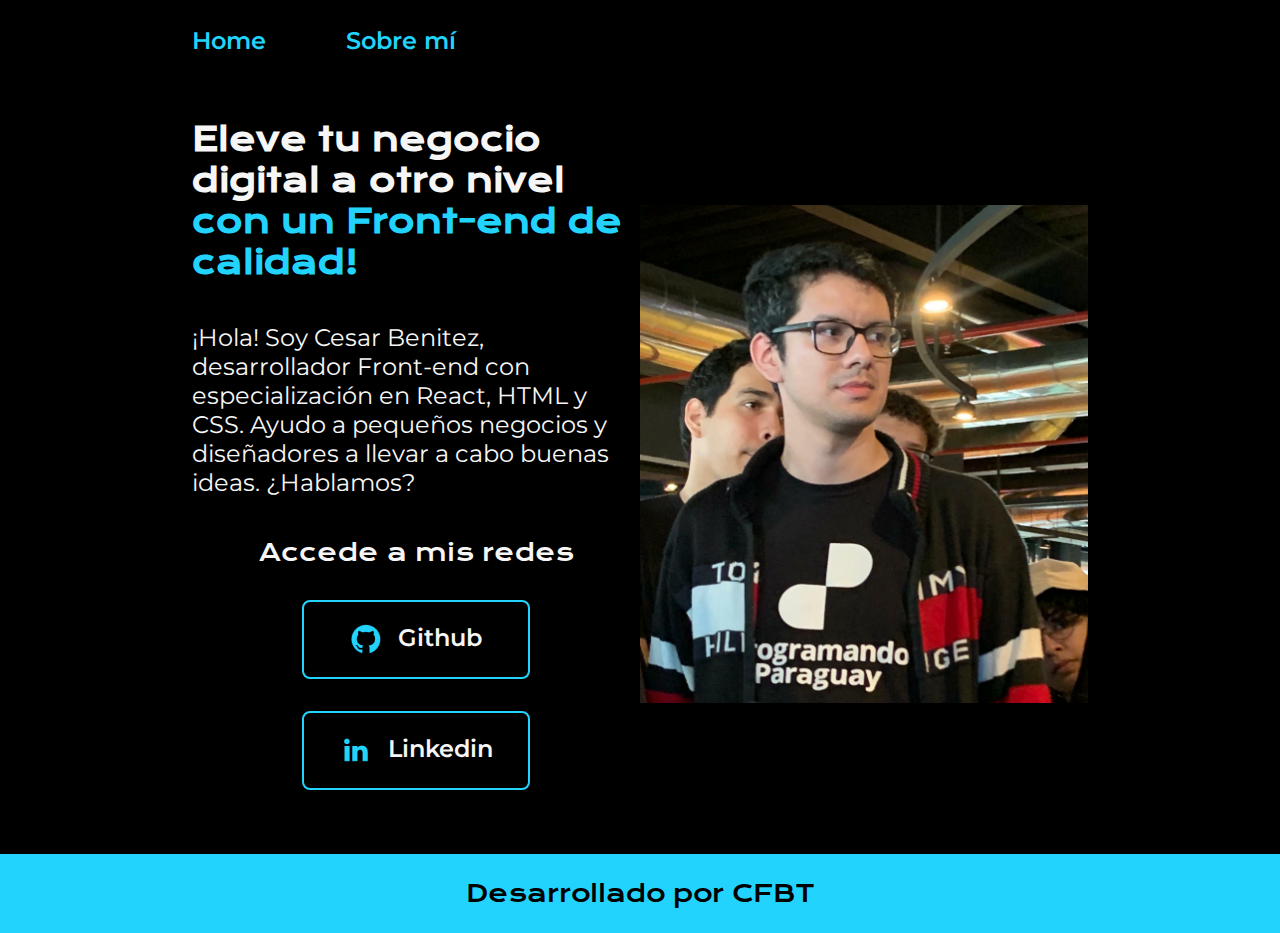
<file: index.html>
<!DOCTYPE html>
<html lang="es-mx">

<head>
    <meta charset="UTF-8">
    <meta http-equiv="X-UA-Compatible" content="IE=edge">
    <meta name="viewport" content="width=device-width, initial-scale=1.0">
    <title>Portafolio</title>
    <link rel="stylesheet" href="styles/style.css">

</head>

<body>
    <header class="header">
        <nav class="header__menu">
            <a class="header__menu__link" href="index.html">Home</a>
            <a class="header__menu__link" href="about.html">Sobre mí</a>
        </nav>
    </header>
    <main class="presentacion">
        <section class="presentacion__contenido">
            <h1 class="presentacion__contenido__titulo">
                Eleve tu negocio digital a otro nivel
                <strong class="titulo-destaque">con un Front-end de calidad!
                </strong>
            </h1>
            <p class="presentacion__contenido__texto">¡Hola! Soy Cesar Benitez, desarrollador Front-end con
                especialización en React, HTML y CSS. Ayudo a pequeños
                negocios y diseñadores a llevar a cabo buenas ideas.
                ¿Hablamos?

            </p>
            <div class="presentacion__enlaces">
                <h2 class="presentacion__enlaces__subtitulo">Accede a mis redes</h2>
                <a class="presentacion__enlaces__link" href="https://github.com/cesar0987">
                    <img src="./assets/github.png">
                    Github
                </a>
                <a class="presentacion__enlaces__link" href="https://www.linkedin.com/in/cesar-benitezt/">
                    <img src="./assets/linkedin.png">
                    Linkedin
                </a>
            </div>

        </section>
        <img class="presentacion__imagen " src="./assets/Profile.jpeg"
            alt="Foto de Cesar Benitez desarrolando un proyecto">
    </main>
    <footer class="footer">
        <p>Desarrollado por CFBT</p>
    </footer>
</body>

</html>
</file>
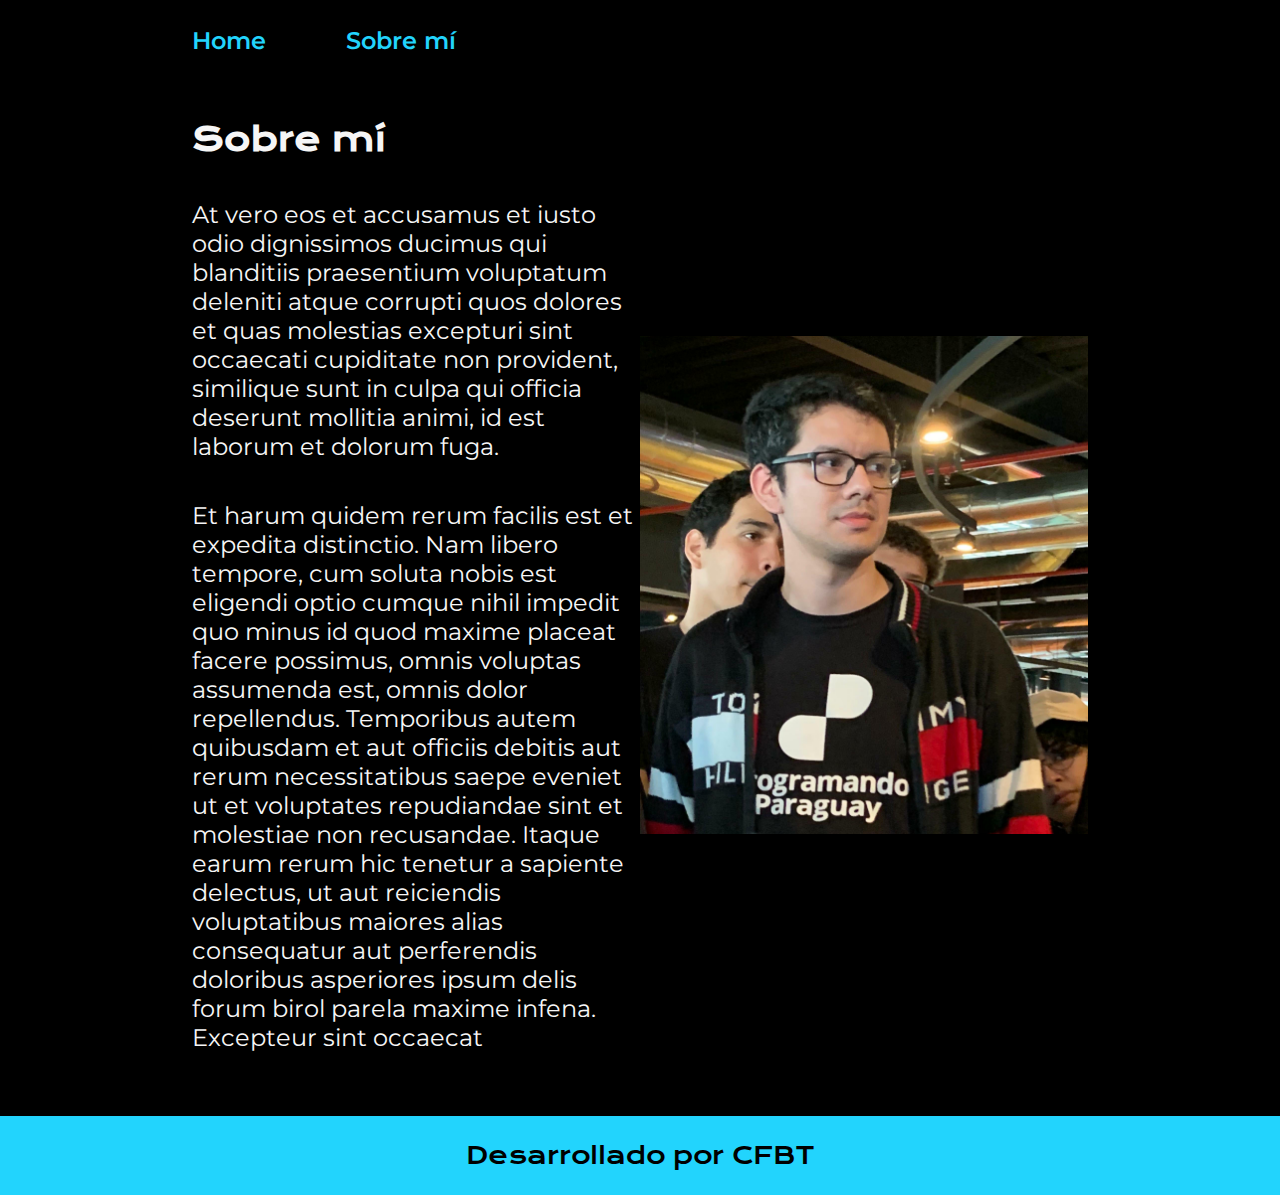
<file: about.html>
<!DOCTYPE html>
<html lang="es-mx">

<head>
    <meta charset="UTF-8">
    <meta name="viewport" content="width=device-width, initial-scale=1.0">
    <title>Portafolio</title>
    <link rel="stylesheet" href="styles/style.css">

</head>

<body>
    <header class="header">
        <nav class="header__menu">
            <a class="header__menu__link" href="index.html">Home</a>
            <a class="header__menu__link" href="about.html">Sobre mí</a>
        </nav>
    </header>
    <main class="presentacion">
        <section class="presentacion__contenido">
            <h1 class="presentacion__contenido__titulo">Sobre mí</h1>
            <p class="presentacion__contenido__texto">At vero eos et accusamus et iusto odio dignissimos ducimus qui
                blanditiis praesentium voluptatum deleniti
                atque corrupti quos dolores et quas molestias excepturi sint occaecati cupiditate non provident,
                similique sunt in culpa qui officia deserunt mollitia animi, id est laborum et dolorum fuga.

            </p>
            <p class="presentacion__contenido__texto">
                Et harum quidem rerum facilis est et expedita distinctio. Nam libero tempore, cum soluta nobis est
                eligendi optio cumque nihil impedit quo minus id quod maxime placeat facere possimus, omnis voluptas
                assumenda est, omnis dolor repellendus. Temporibus autem quibusdam et aut officiis debitis aut rerum
                necessitatibus saepe eveniet ut et voluptates repudiandae sint et molestiae non recusandae. Itaque earum
                rerum hic tenetur a sapiente delectus, ut aut reiciendis voluptatibus maiores alias consequatur aut
                perferendis doloribus asperiores ipsum delis forum birol parela maxime infena. Excepteur sint occaecat
            </p>

        </section>
        <img class="presentacion__imagen " src="./assets/Profile.jpeg"
            alt="Foto de Cesar Benitez desarrolando un proyecto">
    </main>
    <footer class="footer">
        <p>Desarrollado por CFBT</p>
    </footer>

</body>

</html>
</file>
<file: styles/style.css>
@import url("https://fonts.googleapis.com/css2?family=Krona+One&family=Montserrat:wght@400;600&display=swap");

:root {
  --color-primaria: #000000;
  --color-secundaria: #f6f6f6;
  --color-terciaria: #22d4fd;
  --color-hover: #272727;

  --fuente-krona: "Krona One", sans-serif;
  --fuente-montserrat: "Montserrat", sans-serif;
}

* {
  padding: 0;
  margin: 0;
}

body {
  box-sizing: border-box;
  background-color: var(--color-primaria);
  color: var(--color-secundaria);
}

.header {
  padding: 2% 0% 0% 15%;
}

.header__menu {
  display: flex;
  gap: 80px;
}
.header__menu__link {
  font-family: var(--fuente-montserrat);
  font-size: 1.5rem;
  font-weight: 600;
  color: var(--color-terciaria);
  text-decoration: none;
}

.presentacion {
  padding: 5% 15%;
  display: flex;
  align-items: center;
  justify-content: space-between;
}

.presentacion__contenido {
  width: 50%;
  display: flex;
  flex-direction: column;
  gap: 40px;
}

.presentacion__contenido__titulo {
  font-size: 2rem;
  font-family: var(--fuente-krona);
}

.titulo-destaque {
  color: var(--color-terciaria);
}

.presentacion__contenido__texto {
  font-size: 1.5rem;
  font-family: var(--fuente-montserrat);
}

.presentacion__enlaces {
  display: flex;
  flex-direction: column;
  justify-content: space-between;
  align-items: center;
  gap: 32px;
}

.presentacion__enlaces__subtitulo {
  font-family: var(--fuente-krona);
  font-weight: 400;
  font-size: 1.5rem;
}
.presentacion__enlaces__link {
  display: flex;
  justify-content: center;
  gap: 16px;
  border: 2px solid var(--color-terciaria);
  width: 50%;
  text-align: center;
  border-radius: 8px;
  font-size: 1.5rem;
  font-weight: 600;
  padding: 21.5px 0;
  text-decoration: none;
  color: var(--color-secundaria);
  font-family: var(--fuente-montserrat);
}

.presentacion__enlaces__link:hover {
  background-color: var(--color-hover);
}

.presentacion__imagen {
  width: 50%;
}

.footer {
  color: var(--color-primaria);
  background-color: var(--color-terciaria);
  padding: 24px;
  text-align: center;
  font-family: var(--fuente-krona);
  font-size: 1.5rem;
  font-weight: 400;
}

@media (max-width: 1200px) {
  .header {
    padding: 10%;
  }
  .header__menu {
    justify-content: center;
  }
  .presentacion {
    flex-direction: column-reverse;
    padding: 5%;
  }

  .presentacion__contenido {
    width: auto;
  }
}
</file>
